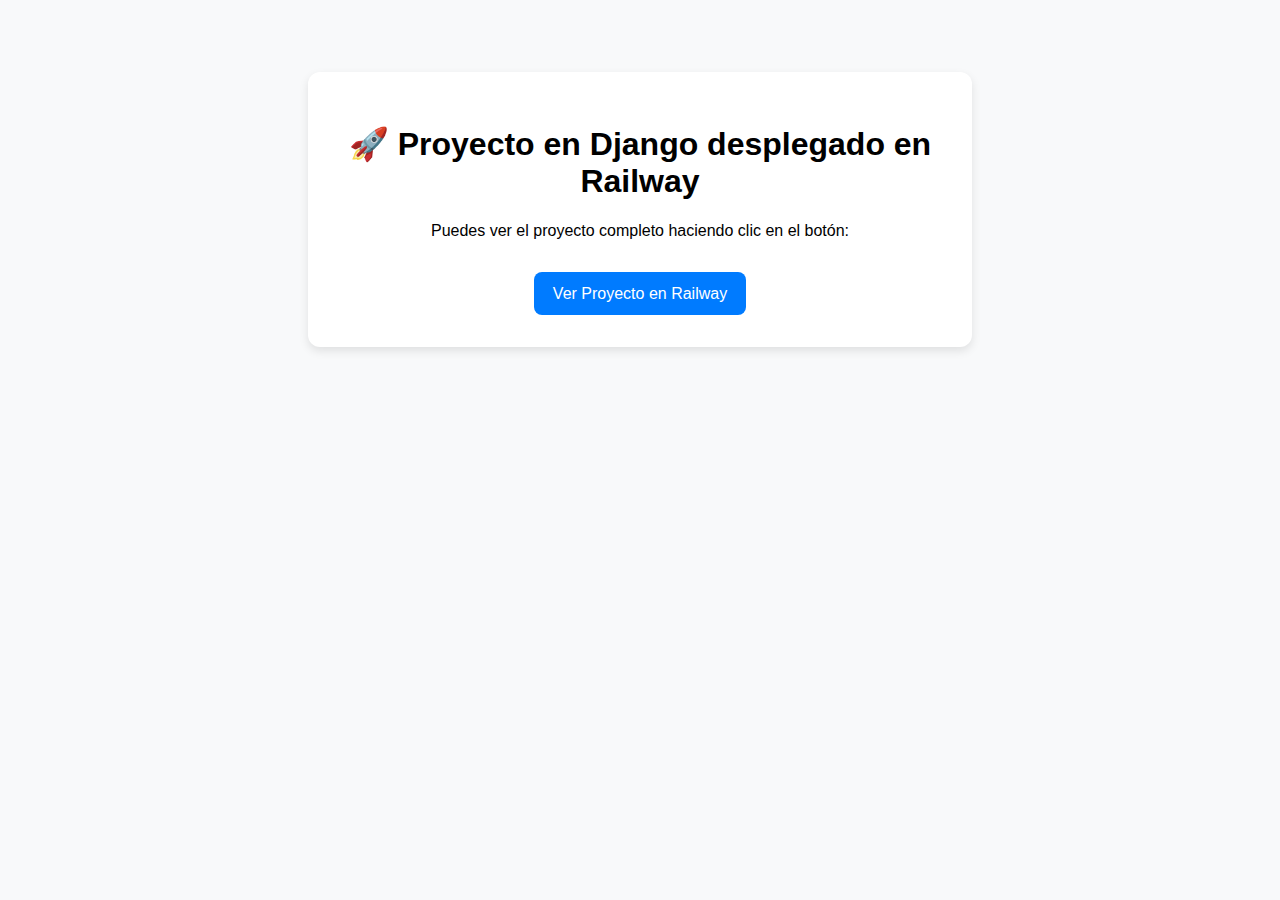
<file: docs/index.html>
<!DOCTYPE html>
<html lang="en">
<head>
  <meta charset="UTF-8" />
  <meta name="viewport" content="width=device-width, initial-scale=1.0"/>
  <title>Proyecto Django en Railway</title>
  <link rel="stylesheet" href="style.css" />
</head>
<body>
  <div class="container">
    <h1>🚀 Proyecto en Django desplegado en Railway</h1>
    <p>Puedes ver el proyecto completo haciendo clic en el botón:</p>
    <a href="https://web-production-b6c2.up.railway.app/" class="btn" target="_blank">Ver Proyecto en Railway</a>
  </div>
</body>
</html>
</file>
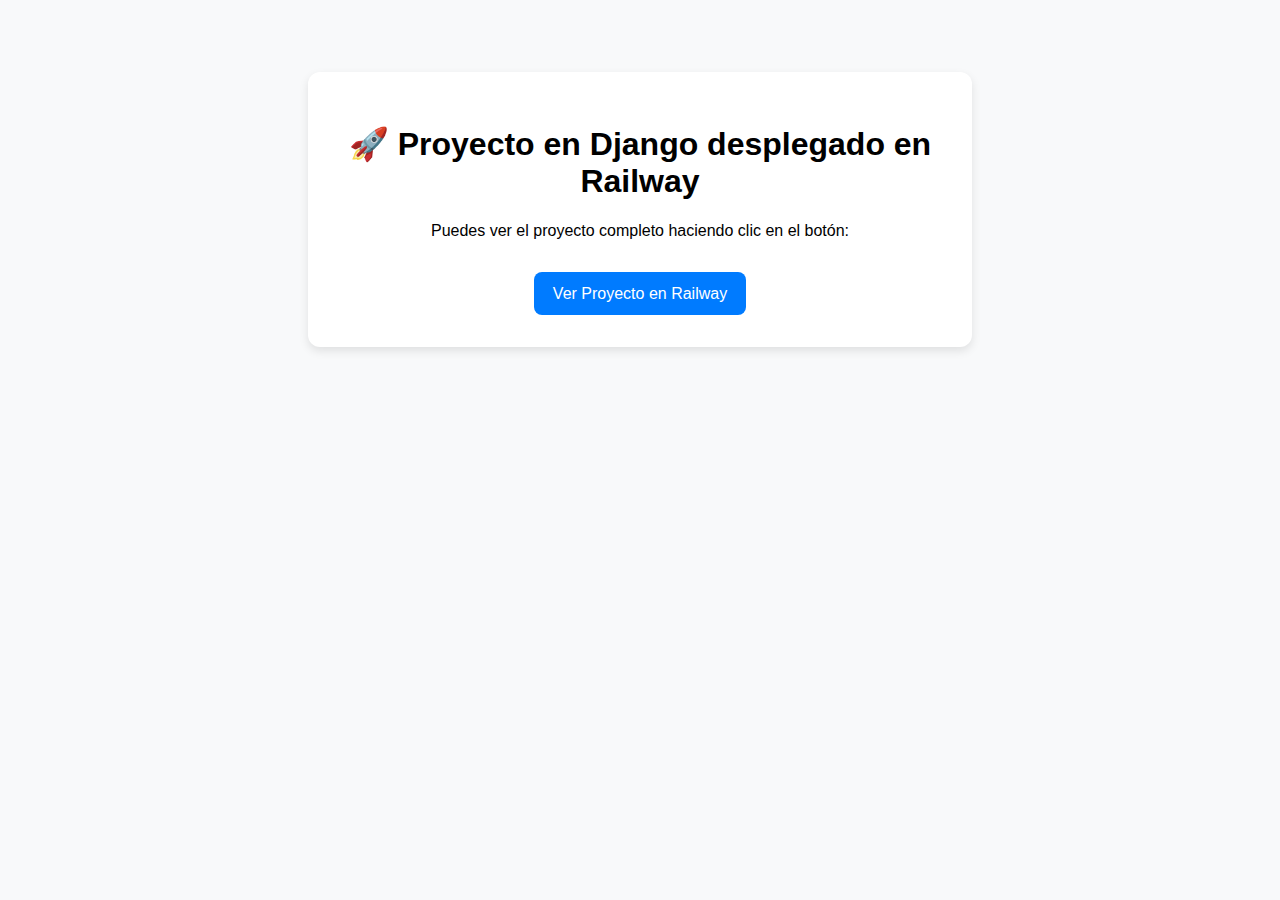
<file: docs/placeholder_site/index.html>
<!DOCTYPE html>
<html lang="en">
<head>
  <meta charset="UTF-8" />
  <meta name="viewport" content="width=device-width, initial-scale=1.0"/>
  <title>Proyecto Django en Railway</title>
  <link rel="stylesheet" href="css/style.css" />
</head>
<body>
  <div class="container">
    <h1>🚀 Proyecto en Django desplegado en Railway</h1>
    <p>Puedes ver el proyecto completo haciendo clic en el botón:</p>
    <a href="https://web-production-b6c2.up.railway.app/" class="btn" target="_blank">Ver Proyecto en Railway</a>
  </div>
</body>
</html>
</file>
<file: docs/style.css>
body {
    font-family: sans-serif;
    background-color: #f8f9fa;
    text-align: center;
    padding: 4rem;
  }
  
  .container {
    background: white;
    padding: 2rem;
    border-radius: 12px;
    max-width: 600px;
    margin: auto;
    box-shadow: 0 4px 10px rgba(0,0,0,0.1);
  }
  
  .btn {
    display: inline-block;
    margin-top: 1rem;
    background: #007bff;
    color: white;
    padding: 0.8rem 1.2rem;
    border-radius: 8px;
    text-decoration: none;
  }
</file>
<file: docs/placeholder_site/css/style.css>
body {
    font-family: sans-serif;
    background-color: #f8f9fa;
    text-align: center;
    padding: 4rem;
  }
  
  .container {
    background: white;
    padding: 2rem;
    border-radius: 12px;
    max-width: 600px;
    margin: auto;
    box-shadow: 0 4px 10px rgba(0,0,0,0.1);
  }
  
  .btn {
    display: inline-block;
    margin-top: 1rem;
    background: #007bff;
    color: white;
    padding: 0.8rem 1.2rem;
    border-radius: 8px;
    text-decoration: none;
  }
</file>
